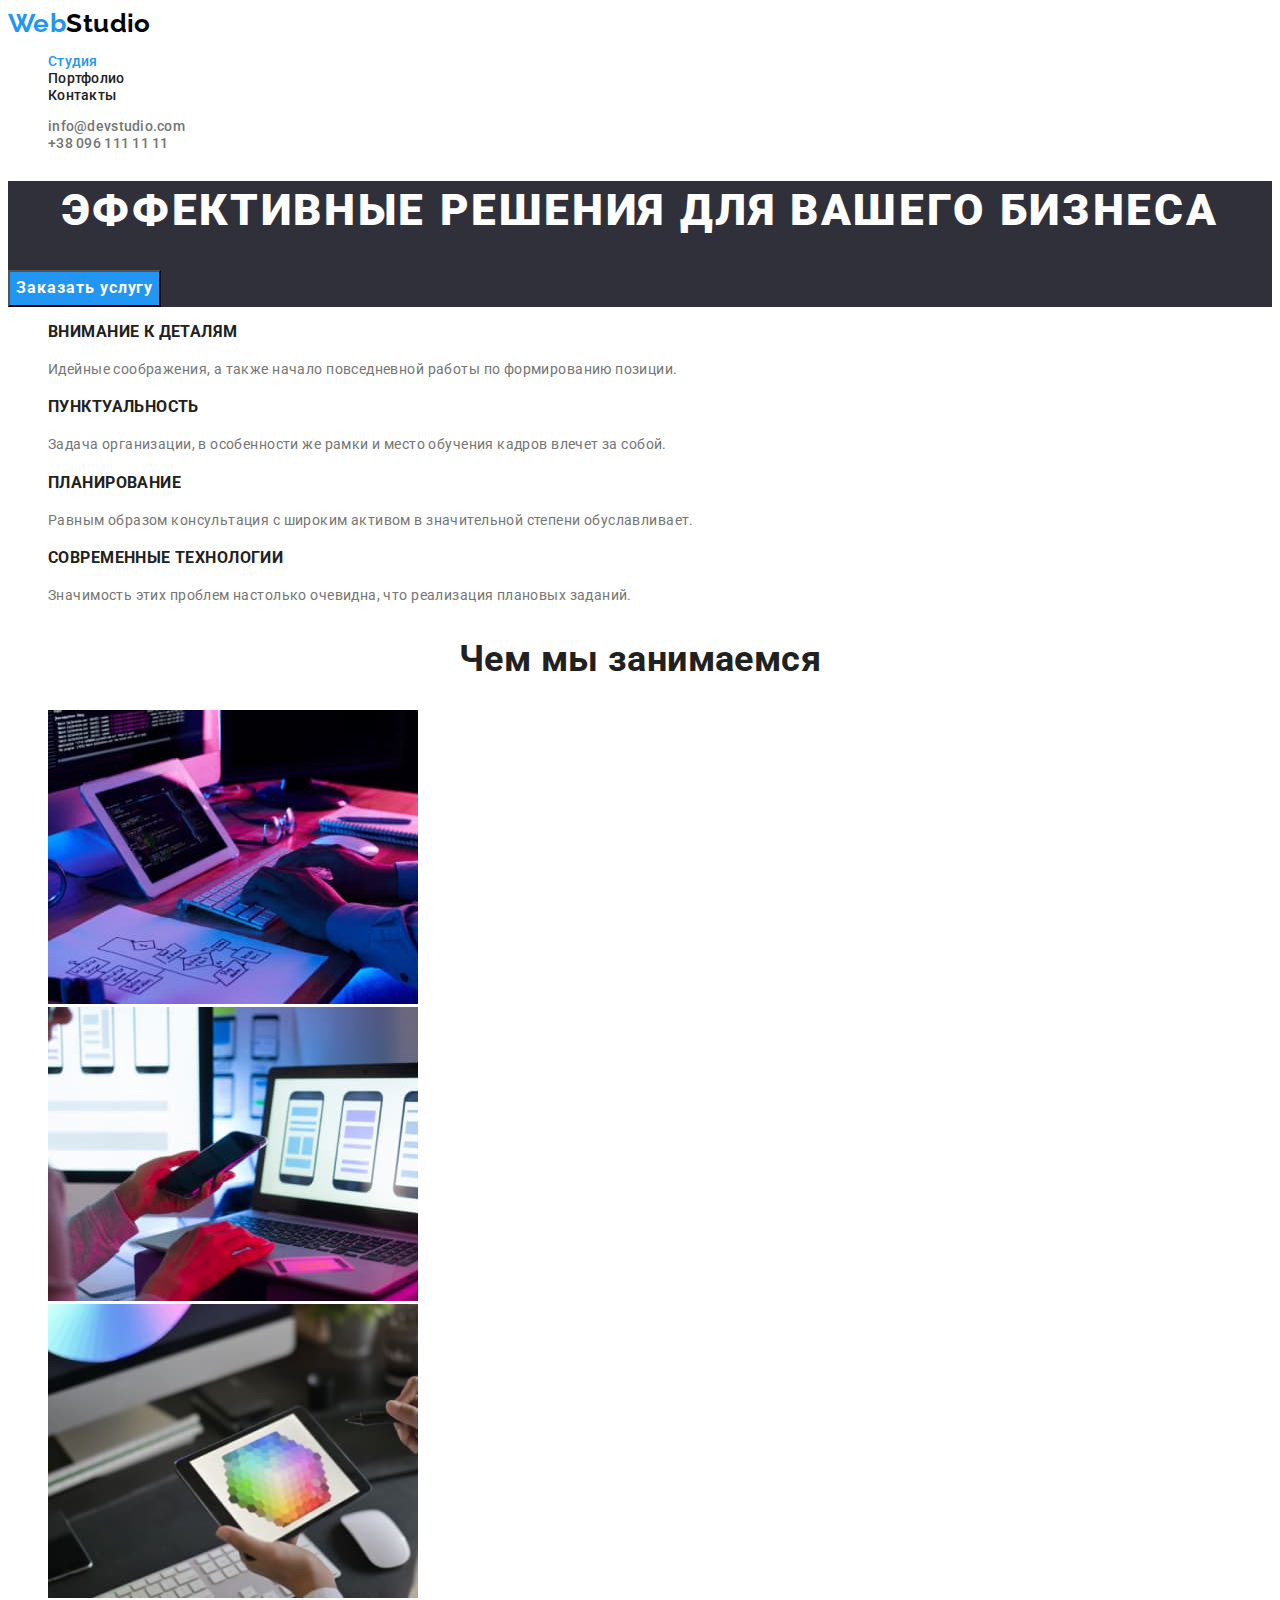
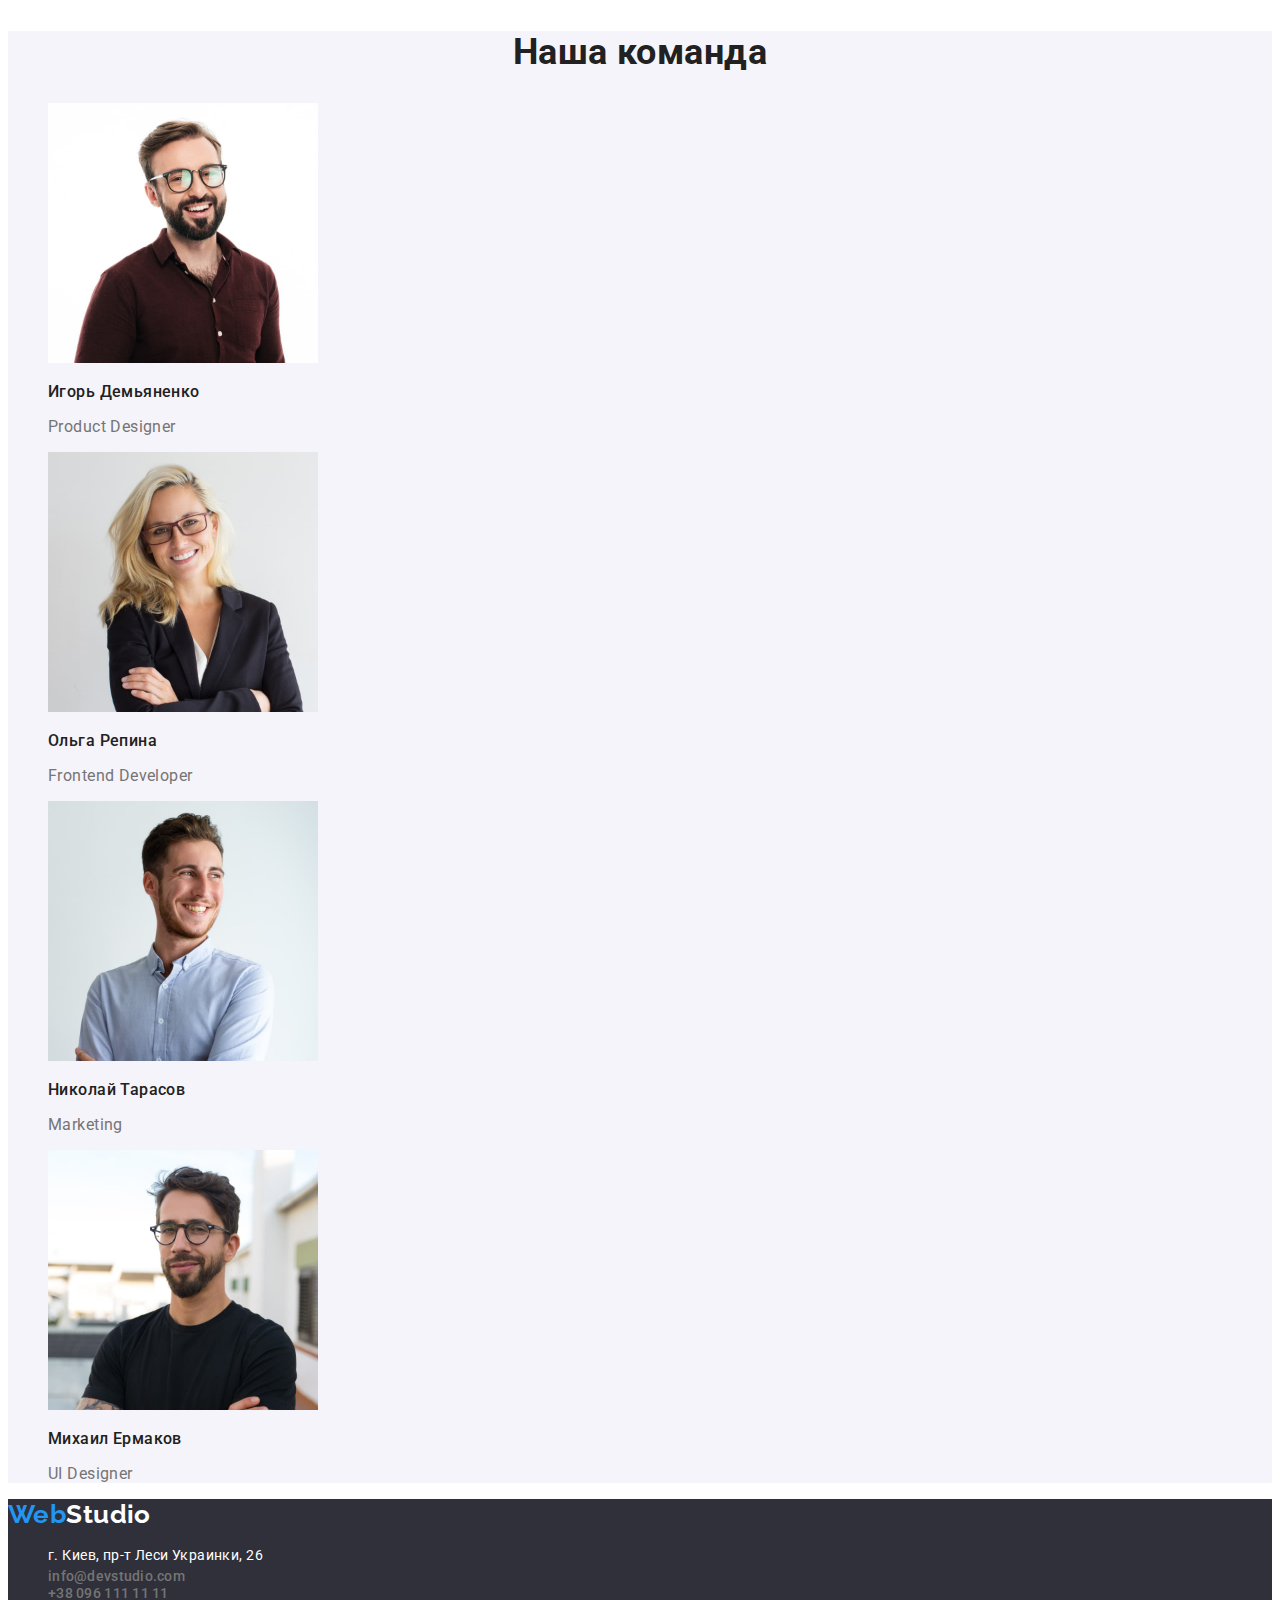
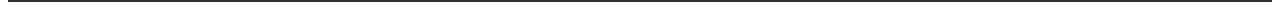
<file: index.html>
<!DOCTYPE html>
<html lang="ru">
  <head>
    <meta charset="UTF-8" />
    <meta http-equiv="X-UA-Compatible" content="IE=edge" />
    <meta name="viewport" content="width=device-width, initial-scale=1.0" />
    <title>goit-markup-hw-02</title>
    <link rel="preconnect" href="https://fonts.googleapis.com">
    <link rel="preconnect" href="https://fonts.gstatic.com" crossorigin>
    <link href="https://fonts.googleapis.com/css2?family=Raleway:wght@700&family=Roboto:wght@400;500;700;900&display=swap"
      rel="stylesheet">
    <link rel="stylesheet" href="./CSS/styles.css" />
  </head>
  <body>
    <!-- это шапка -->
    <header class="header">
      <nav class="header-nav">
        <a href="./index.html" class="header-logo "> <span class="header-logo-sub">Web</span>Studio</a>
        <ul class="header-nav-list list"> 
          <li class="header-nav-item">
            <a class="header-nav-link link current" href="./index.html">Студия</a>
          </li>
          <li class="header-nav-item">
            <a class="header-nav-link link" href="./portfolio.html">Портфолио</a>
          </li>
          <li class="header-nav-item">
            <a class="header-nav-link link" href="">Контакты</a>
          </li>
        </ul>
      </nav>
      <ul class="list">
        <li class="mail-link"><a class="link-header link" href="mailto:info@devstudio.com">info@devstudio.com</a></li>
        <li class="tell-link"><a class="link-header link" href="tel:+380961111111">+38 096 111 11 11</a></li>
      </ul>
    </header>

    <!-- уникальный контент -->
    <main>
      
      <!-- HERO -->
      <section class="hero">
        <h1 class="hero-tittle">Эффективные решения для вашего бизнеса</h1>
        <button type="button" class="hero-button">Заказать услугу</button>
      </section>

      <!-- Особенности -->
      <section class="qualities">
        <h2 class="qualities-tittle" hidden>Особенности</h2>
        <ul class="qualities-list">
          <li class="qualities-item list">
            <h3 class="qualities-subtittle">Внимание к деталям</h3>
            <p class="qualities-text">
              Идейные соображения, а также начало повседневной работы по
              формированию позиции.
            </p>
          </li>

          <li class="qualities-item list">
            <h3 class="qualities-subtittle">Пунктуальность</h3>
            <p class="qualities-text">
              Задача организации, в особенности же рамки и место обучения кадров
              влечет за собой.
            </p>
          </li>

          <li class="qualities-item list">
            <h3 class="qualities-subtittle">Планирование</h3>
            <p class="qualities-text">
              Равным образом консультация с широким активом в значительной
              степени обуславливает.
            </p>
          </li>

          <li class="qualities-item list">
            <h3 class="qualities-subtittle">Современные технологии</h3>
            <p class="qualities-text">
              Значимость этих проблем настолько очевидна, что реализация
              плановых заданий.
            </p>
          </li>
        </ul>
      </section>

      <!-- Чем мы занимаемся -->
      <section>
        <h2 class="section-tittle">Чем мы занимаемся</h2>
        <ul>
          <li class="list">
            <img
              src="./images/computer1.jpg"
              alt="разработка программ"
              width="370"
              height="294"
            />
          </li>
          <li class="list">
            <img
              src="./images/computer2.jpg"
              alt="оптимизация сайтов"
              width="370"
              height="294"
            />
          </li>
          <li class="list">
            <img
              src="./images/computer3.jpg"
              alt="дизайн сайтов"
              width="370"
              height="294"
            />
          </li>
        </ul>
      </section>

      <!-- наша команда -->
      <section class="team">
        <h2 class="section-tittle">Наша команда</h2>
        <ul class="team-list">
          <li class="team-item list">
            <img
              src="./images/igor-demyanenko.jpg"
              alt="Игорь Демьяненко"
              width="270"
              height="260"
            />
            <h3 class="team-sub-tittle">Игорь Демьяненко</h3>
            <p class="team-text">Product Designer</p>
          </li>

          <li class="team-item list">
            <img
              src="./images/olga-repina.jpg"
              alt="Ольга Репина"
              width="270"
              height="260"
            />
            <h3 class="team-sub-tittle">Ольга Репина</h3>
            <p class="team-text">Frontend Developer</p>
          </li>

          <li class="team-item list">
            <img
              src="./images/nikolai-tarasov.jpg"
              alt="Николай Тарасов"
              width="270"
              height="260"
            />
            <h3 class="team-sub-tittle">Николай Тарасов</h3>
            <p class="team-text">Marketing</p>
          </li>

          <li class="team-item list">
            <img
              src="./images/mikhail-ermakov.jpg"
              alt="Михаил Ермаков"
              width="270"
              height="260"
            />
            <h3 class="team-sub-tittle">Михаил Ермаков</h3>
            <p class="team-text">UI Designer</p>
          </li>
        </ul>
      </section>
    </main>

    <!-- подвал -->
    <footer class="footer">
      <a href="./index.html" class="footer-logo link"> <span class="footer-logo-sub">Web</span>Studio</a>
      <address>
        <ul class=" footer-nav-list list">
          <li class="adress link">
            <a class="footer-nav-link link"
              href="https://goo.gl/maps/95omFK55Zk3BSgoX8"
              target="_blank"
              rel="noopener noreferrer"
              >г. Киев, пр-т Леси Украинки, 26</a
            >
          </li>
          <li class="mail-link"><a class="link-footer link" href="mailto:info@devstudio.com">info@devstudio.com</a></li>
          <li class="tell-link"><a class="link-footer link" href="tel:+380961111111">+38 096 111 11 11</a></li>
        </ul>
      </address>
    </footer>
  </body>
</html>
</file>
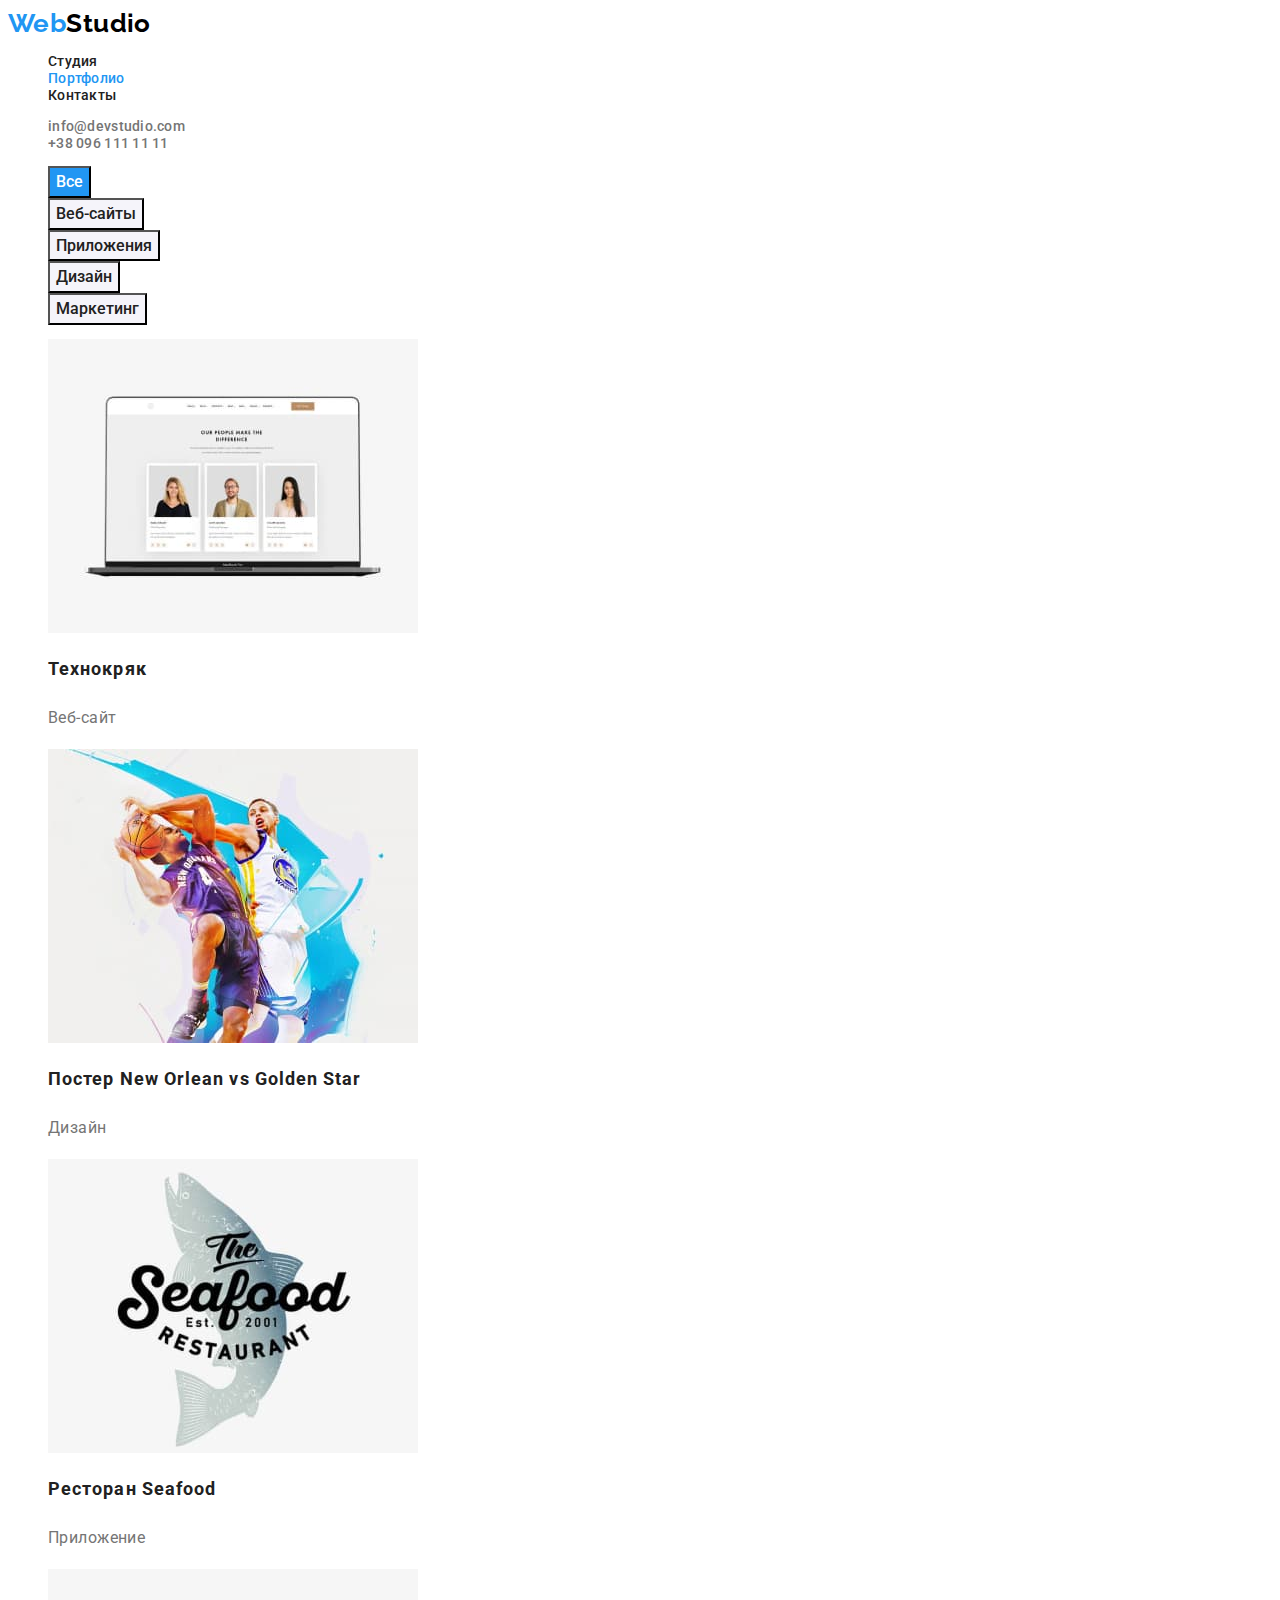
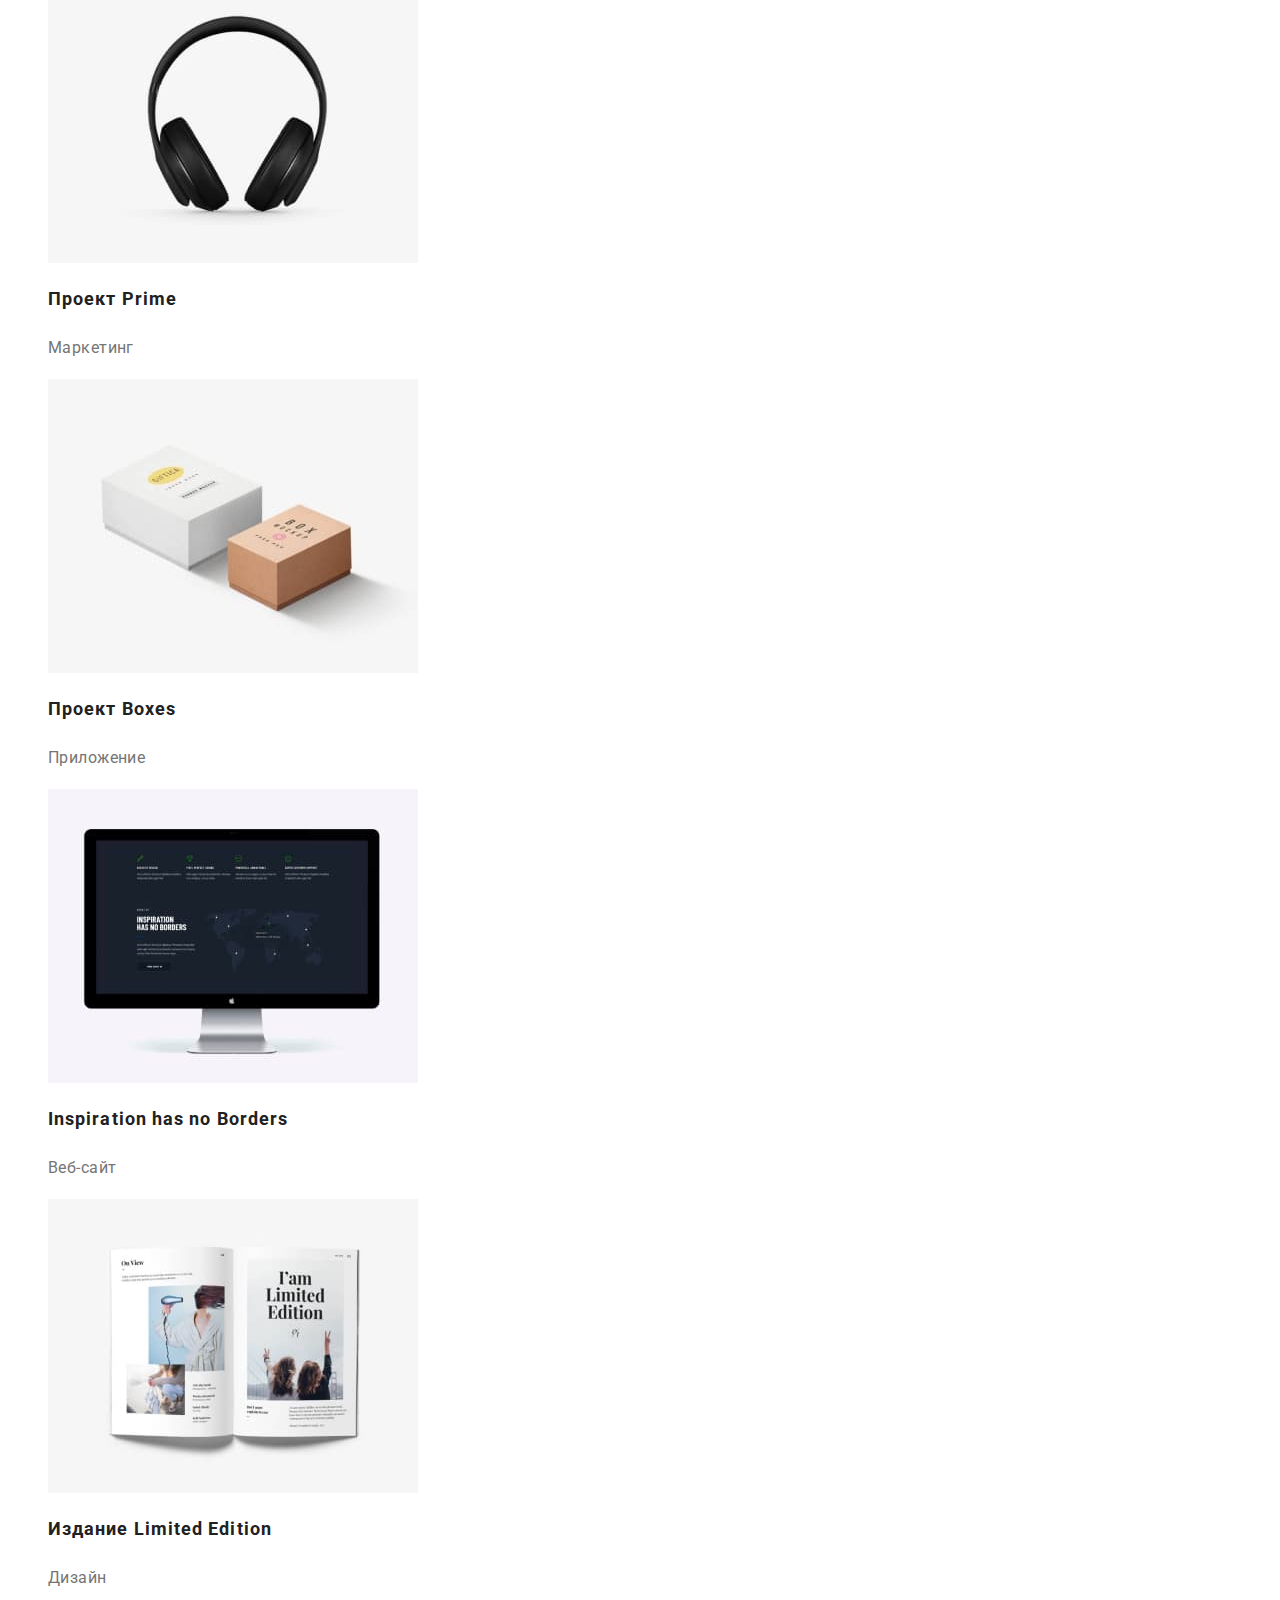
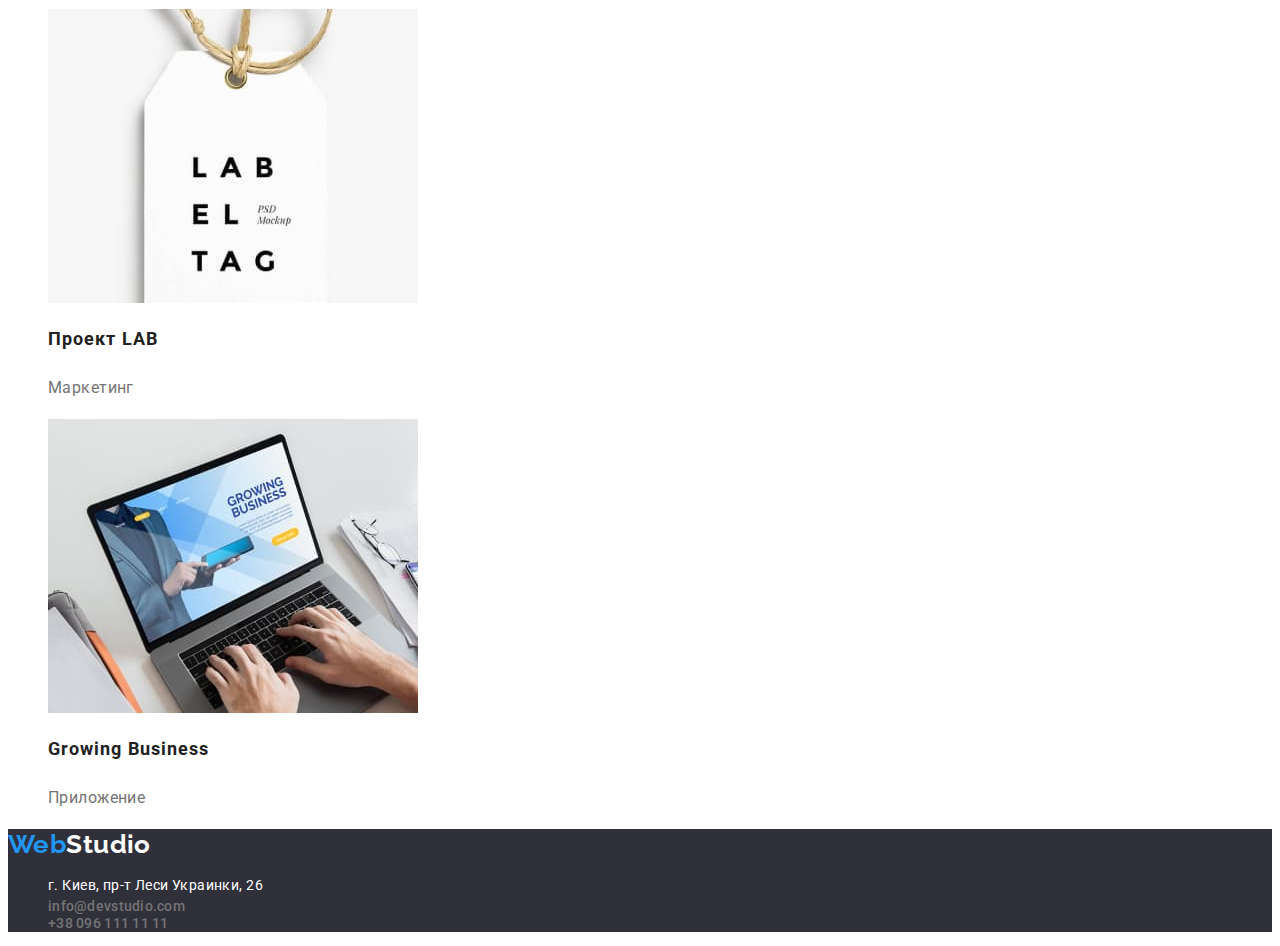
<file: portfolio.html>
<!DOCTYPE html>
<html lang="ru">
  <head>
    <meta charset="UTF-8" />
    <meta http-equiv="X-UA-Compatible" content="IE=edge" />
    <meta name="viewport" content="width=device-width, initial-scale=1.0" />
    <title>goit-markup-hw-02</title>
    <link rel="preconnect" href="https://fonts.googleapis.com" />
    <link rel="preconnect" href="https://fonts.gstatic.com" crossorigin />
    <link
      href="https://fonts.googleapis.com/css2?family=Raleway:wght@700&family=Roboto:wght@400;500;700;900&display=swap"
      rel="stylesheet"
    />
    <link rel="stylesheet" href="./CSS/styles.css" />
  </head>

  <body>
    <!-- это шапка -->
    <header class="header">
      <nav class="header-nav">
        <a href="./index.html" class="header-logo">
          <span class="header-logo-sub">Web</span>Studio</a
        >
        <ul class="header-nav-list list">
          <li class="header-nav-item">
            <a class="header-nav-link link" href="./index.html">Студия</a>
          </li>
          <li class="header-nav-item">
            <a class="header-nav-link link current" href="./portfolio.html"
               class>Портфолио</a
            >
          </li>
          <li class="header-nav-item">
            <a class="header-nav-link link" href="">Контакты</a>
          </li>
        </ul>
      </nav>
      <ul class="list">
        <li class="mail-link">
          <a class="link-header link" href="mailto:info@devstudio.com"
            >info@devstudio.com</a
          >
        </li>
        <li class="tell-link">
          <a class="link-header link" href="tel:+380961111111"
            >+38 096 111 11 11</a
          >
        </li>
      </ul>
    </header>

    <!-- уникальный контент -->
    <main>
      <section>
        <h1 hidden>примеры работ</h1>
        <ul class="list">
          <li><button class="button current-button" type="button">Все</button></li>
          <li><button class="button" type="button">Веб-сайты</button></li>
          <li><button class="button" type="button">Приложения</button></li>
          <li><button class="button" type="button">Дизайн</button></li>
          <li><button class="button" type="button">Маркетинг</button></li>
        </ul>

        <ul class="list">
          <li>
            <a class="link" href="">
              <img
                src="./images/portfolio/img.jpg"
                alt="website"
                width="370"
                height="294"
              />
              <h2 class="tittle-portfolio">Технокряк</h2>
              <p class="text-portfolio">Веб-сайт</p>
            </a>
          </li>

          <li>
            <a class="link" href="">
              <img
                src="./images/portfolio/img (1).jpg"
                alt="design"
                width="370"
                height="294"
              />
              <h2 class="tittle-portfolio">Постер New Orlean vs Golden Star</h2>
              <p class="text-portfolio">Дизайн</p>
            </a>
          </li>

          <li>
            <a class="link" href="">
              <img
                src="./images/portfolio/img (2).jpg"
                alt="application"
                width="370"
                height="294"
              />
              <h2 class="tittle-portfolio">Ресторан Seafood</h2>
              <p class="text-portfolio">Приложение</p>
            </a>
          </li>

          <li>
            <a class="link" href="">
              <img
                src="./images/portfolio/img (3).jpg"
                alt="project-prime"
                width="370"
                height="294"
              />
              <h2 class="tittle-portfolio">Проект Prime</h2>
              <p class="text-portfolio">Маркетинг</p>
            </a>
          </li>

          <li>
            <a class="link" href="">
              <img
                src="./images/portfolio/img (4).jpg"
                alt="web-site"
                width="370"
                height="294"
              />
              <h2 class="tittle-portfolio">Проект Boxes</h2>
              <p class="text-portfolio">Приложение</p>
            </a>
          </li>

          <li>
            <a class="link" href="">
              <img
                src="./images/portfolio/img (5).jpg"
                alt="pmarketing"
                width="370"
                height="294"
              />
              <h2 class="tittle-portfolio">Inspiration has no Borders</h2>
              <p class="text-portfolio">Веб-сайт</p>
            </a>
          </li>

          <li>
            <a class="link" href="">
              <img
                src="./images/portfolio/img (6).jpg"
                alt="design"
                width="370"
                height="294"
              />
              <h2 class="tittle-portfolio">Издание Limited Edition</h2>
              <p class="text-portfolio">Дизайн</p>
            </a>
          </li>

          <li>
            <a class="link" href="">
              <img
                src="./images/portfolio/img (7).jpg"
                alt="project-lab"
                width="370"
                height="294"
              />
              <h2 class="tittle-portfolio">Проект LAB</h2>
              <p class="text-portfolio">Маркетинг</p>
            </a>
          </li>

          <li>
            <a class="link" href="">
              <img
                src="./images/portfolio/img (8).jpg"
                alt="business"
                width="370"
                height="294"
              />
              <h2 class="tittle-portfolio">Growing Business</h2>
              <p class="text-portfolio">Приложение</p>
            </a>
          </li>
        </ul>
      </section>
    </main>

    <!-- подвал -->
    <footer class="footer">
      <a href="./index.html" class="footer-logo link">
        <span class="footer-logo-sub">Web</span>Studio</a
      >
      <address>
        <ul class="footer-nav-list list">
          <li class="adress link">
            <a
              class="footer-nav-link link"
              href="https://goo.gl/maps/95omFK55Zk3BSgoX8"
              target="_blank"
              rel="noopener noreferrer"
              >г. Киев, пр-т Леси Украинки, 26</a
            >
          </li>
          <li class="mail-link">
            <a class="link-footer link" href="mailto:info@devstudio.com"
              >info@devstudio.com</a
            >
          </li>
          <li class="tell-link">
            <a class="link-footer link" href="tel:+380961111111"
              >+38 096 111 11 11</a
            >
          </li>
        </ul>
      </address>
    </footer>
  </body>
</html>
</file>
<file: CSS/styles.css>
/* #212121 цвет заголовков текста */
/* #757575 цвет текста */
/* #2196F3 цвет акцента */
/* #FFFFFF цвет текста кнопки при выделении */
/* rgba(255, 255, 255, 0.6); цвет текста футера */
/*  #F5F4FA первичный цвет фона main */
/*  #E5E5E5 вторичны цвет фона main*/
/* #2F303A черный цвет фона main */
/* #FFFFFF фон хэдера */
/* #2F303A фон футера */

:root {
  --tittle-text-color: #212121;
  --text-color: #757575;
  --text-hero: #ffffff;
  --heared-nav-link: #212121;
  --botton-action-text-color: #2196f3;
  --botton-background-action: #ffffff;
  --botton-background: #ffffff;
  --background-header: #ffffff;
  --background-body: #e5e5e5;
  --background-team: #f5f4fa;
  --background-f-h: #2f303a;
  --text-footer-color: (255, 255, 255, 0.6);
}

.list {
  list-style: none;
}
.link {
  text-decoration: none;
}

body {
  font-family: "Roboto", sans-serif;
  font-size: 14px;
  color: var(--text-color);
  letter-spacing: 0.03em;
}
/* HEADER */

.header-logo {
  color: #000000;
  font-family: "Raleway", sans-serif;
  font-style: normal;
  font-weight: 700;
  font-size: 26px;
  line-height: 1.19;
  text-decoration: none;
}
.header-logo-sub {
  color: #2196f3;
}

.header {
  background-color: var(--background-header);
}

.header-nav-link {
  font-weight: 500;
  line-height: 1.14;
  letter-spacing: 0.02em;
  color: var(--heared-nav-link);
}
.link-header {
  font-weight: 500;
  line-height: 1.14;
  letter-spacing: 0.02em;
  color: var(--text-color);
}

.header-nav-link:hover,
.link-header:hover {
  color: var(--botton-action-text-color);
}

.header-nav-link:focus,
.link-header:focus {
  color: var(--botton-action-text-color);
}
.header-nav-link.current {
  color: var(--botton-action-text-color);
}

.qualities-subtittle {
  color: var(--tittle-text-color);
}
.hero-tittle {
  color: #ffffff;
  text-transform: uppercase;
}

/* /HEADER */

/* HERO */
.hero {
  background-color: var(--background-f-h);
}

.hero-tittle {
  font-weight: 900;
  font-size: 44px;
  line-height: 1.36;
  text-align: center;
  letter-spacing: 0.06em;
  text-transform: uppercase;
  color: var(--text-hero);
}
.hero-button {
  font-family: "Roboto", sans-serif;
  font-weight: 700;
  font-size: 16px;
  line-height: 1.88;
  display: flex;
  align-items: center;
  text-align: center;
  letter-spacing: 0.06em;
  background-color: var(--botton-action-text-color);
  color: var(--botton-background);
  cursor: pointer;
}
.hero-button:hover,
.hero-button:focus {
  color: var(--heared-nav-link);
}
/* /HERO */

/*Особенности*/
.qualities-subtittle {
  line-height: 1.14;
  text-transform: uppercase;
  color: var(--tittle-text-color);
}
.qualities-text {
  line-height: 1.71;

  color: var(--text-color);
}
/*/Особенности*/

/* specifity */
.specifity {
  font-weight: 700;
  font-size: 36px;
  line-height: 1.17;
  text-align: center;
  color: var(--tittle-text-color);
}
/* /specifity */

/* team */
.team {
  background-color: var(--background-team);
}
.section-tittle {
  font-weight: 700;
  font-size: 36px;
  line-height: 1.17;
  text-align: center;
  color: var(--tittle-text-color);
}
.team-sub-tittle {
  font-weight: 500;
  font-size: 16px;
  line-height: 1.19;
  color: var(--tittle-text-color);
}
.team-text {
  font-size: 16px;
  line-height: 1.19;
}
/* footer */
.footer {
  background-color: var(--background-f-h);
}
.footer-logo {
  font-family: "Raleway", sans-serif;
  font-style: normal;
  font-weight: 700;
  font-size: 26px;
  line-height: 1.19;
  color: #ffffff;
}

.footer-logo-sub {
  color: #2196f3;
}
.adress {
  line-height: 1.71;
  color: #ffffff;
}
.footer-nav-item {
  line-height: 1.71;
  color: rgba(255, 255, 255, 0.6);
}
.footer-nav-link {
  line-height: 1.71;
  color: #ffffff;
  font-style: normal;
}

.link-footer:hover,
.link-footer:focus {
  color: var(--botton-action-text-color);
}

.link-footer {
  font-weight: 500;
  line-height: 1.14;
  letter-spacing: 0.02em;
  color: var(--text-color);
  font-style: normal;
}

/* portfolio */
.button {
  font-weight: 500;
  font-size: 16px;
  font-family: inherit;
  line-height: 1.62;
  text-align: center;
  cursor: pointer;
  color: var(--tittle-text-color);
  background-color: var(--background-team);
}
.button:hover,
.button:focus {
  background-color: #2196f3;
  color: #ffffff;
}

/* /portfolio */
.tittle-portfolio {
  font-size: 18px;
  line-height: 2;
  letter-spacing: 0.06em;
  color: var(--tittle-text-color);
}
.text-portfolio {
  font-size: 16px;
  line-height: 1.88;
  color: var(--text-color);
}
.current-button {
color: var(--background-header);
background-color: var(--botton-action-text-color);
}
</file>
